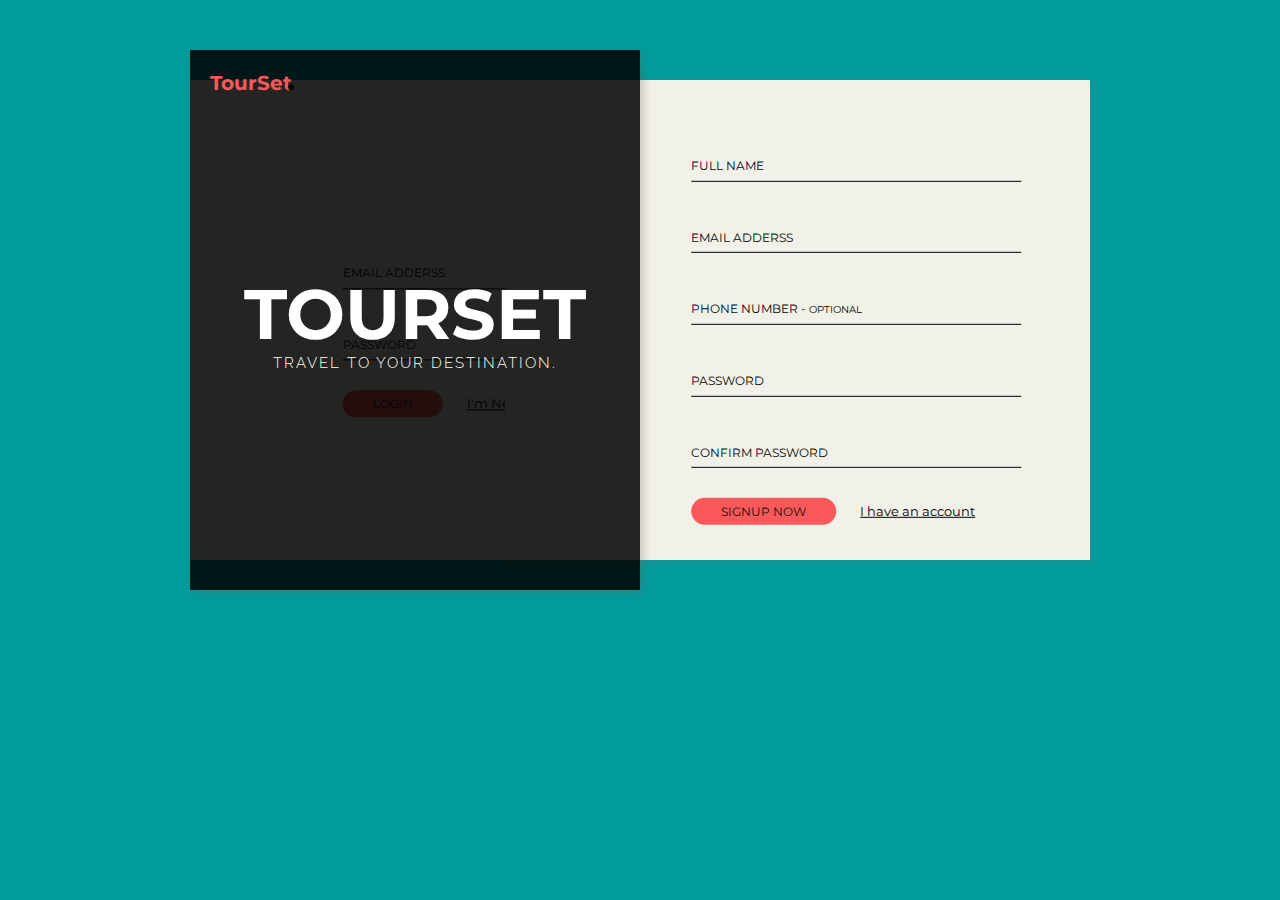
<file: login.html>
<!DOCTYPE html>
<html lang="en" >
<head>
  <meta charset="UTF-8">
  <title>Responsive Signup/Login form</title>
  <link href="https://fonts.googleapis.com/css?family=Montserrat:400,700|Raleway:300,600" rel="stylesheet">
<meta name="viewport" content="width=device-width, initial-scale=1">
<link rel='stylesheet' href='https://cdnjs.cloudflare.com/ajax/libs/twitter-bootstrap/3.3.7/css/bootstrap.min.css'>
<link rel="stylesheet" href="login.css">

</head>
<body>
<!-- partial:index.partial.html -->
<div class="container">
   <section id="formHolder">

      <div class="row">

         <!-- Brand Box -->
         <div class="col-sm-6 brand">
            <a href="#" class="logo">TourSet<span>.</span></a>

            <div class="heading">
               <h2>Tourset</h2>
               <p>Travel to Your Destination.</p>
            </div>

            <div class="success-msg">
               <p>Great! You are one of our members now</p>
               <a href="#" class="profile">Your Profile</a>
            </div>
         </div>


         <!-- Form Box -->
         <div class="col-sm-6 form">

            <!-- Login Form -->
            <div class="login form-peice switched">
               <form class="login-form" action="#" method="post">
                  <div class="form-group">
                     <label for="loginemail">Email Adderss</label>
                     <input type="email" name="loginemail" id="loginemail" required>
                  </div>

                  <div class="form-group">
                     <label for="loginPassword">Password</label>
                     <input type="password" name="loginPassword" id="loginPassword" required>
                  </div>

                  <div class="CTA">
                     <input type="submit" value="Login">
                     <a href="#" class="switch">I'm New</a>
                  </div>
               </form>
            </div><!-- End Login Form -->


            <!-- Signup Form -->
            <div class="signup form-peice">
               <form class="signup-form" action="#" method="post">

                  <div class="form-group">
                     <label for="name">Full Name</label>
                     <input type="text" name="username" id="name" class="name">
                     <span class="error"></span>
                  </div>

                  <div class="form-group">
                     <label for="email">Email Adderss</label>
                     <input type="email" name="emailAdress" id="email" class="email">
                     <span class="error"></span>
                  </div>

                  <div class="form-group">
                     <label for="phone">Phone Number - <small>Optional</small></label>
                     <input type="text" name="phone" id="phone">
                  </div>

                  <div class="form-group">
                     <label for="password">Password</label>
                     <input type="password" name="password" id="password" class="pass">
                     <span class="error"></span>
                  </div>

                  <div class="form-group">
                     <label for="passwordCon">Confirm Password</label>
                     <input type="password" name="passwordCon" id="passwordCon" class="passConfirm">
                     <span class="error"></span>
                  </div>

                  <div class="CTA">
                     <input type="submit" value="Signup Now" id="submit">
                     <a href="#" class="switch">I have an account</a>
                  </div>
               </form>
            </div><!-- End Signup Form -->
         </div>
      </div>

   </section>

</div>
<!-- partial -->
  <script src='https://cdnjs.cloudflare.com/ajax/libs/twitter-bootstrap/3.3.7/js/bootstrap.min.js'></script>
<script src='https://cdnjs.cloudflare.com/ajax/libs/jquery/3.1.0/jquery.min.js'></script><script  src="login.js"></script>

</body>
</html>
</file>
<file: login.css>
body {
  font-family: "Montserrat", sans-serif;
  background: hsl(180, 98%, 31%);
}

.container {
  max-width: 900px;
}

a {
  display: inline-block;
  text-decoration: none;
}

input {
  outline: none !important;
}

h1 {
  text-align: center;
  text-transform: uppercase;
  margin-bottom: 40px;
  font-weight: 700;
}

section#formHolder {
  padding: 50px 0;
}

.brand {
  padding: 20px;
  background: url(https://goo.gl/A0ynht);
  background-size: cover;
  background-position: center center;
  color: #ffffff;
  min-height: 540px;
  position: relative;
  box-shadow: 3px 3px 10px rgba(106, 91, 91, 0.3);
  transition: all 0.6s cubic-bezier(1, -0.375, 0.285, 0.995);
  z-index: 9999;
}
.brand.active {
  width: 100%;
}
.brand::before {
  content: "";
  display: block;
  width: 100%;
  height: 100%;
  position: absolute;
  top: 0;
  left: 0;
  background: rgba(0, 0, 0, 0.85);
  z-index: -1;
}
.brand a.logo {
  color: #f95959;
  font-size: 20px;
  font-weight: 700;
  text-decoration: none;
  line-height: 1em;
}
.brand a.logo span {
  font-size: 30px;
  color: #000000;
  transform: translateX(-5px);
  display: inline-block;
}
.brand .heading {
  position: absolute;
  top: 50%;
  left: 50%;
  transform: translate(-50%, -50%);
  text-align: center;
  transition: all 0.6s;
}
.brand .heading.active {
  top: 100px;
  left: 100px;
  transform: translate(0);
}
.brand .heading h2 {
  font-size: 70px;
  font-weight: 700;
  text-transform: uppercase;
  margin-bottom: 0;
}
.brand .heading p {
  font-size: 15px;
  font-weight: 300;
  text-transform: uppercase;
  letter-spacing: 2px;
  white-space: 4px;
  font-family: "Raleway", sans-serif;
}
.brand .success-msg {
  width: 100%;
  text-align: center;
  position: absolute;
  top: 50%;
  left: 50%;
  transform: translate(-50%, -50%);
  margin-top: 60px;
}
.brand .success-msg p {
  font-size: 25px;
  font-weight: 400;
  font-family: "Raleway", sans-serif;
}
.brand .success-msg a {
  font-size: 12px;
  text-transform: uppercase;
  padding: 8px 30px;
  background: #f95959;
  text-decoration: none;
  color: #ff0000;
  border-radius: 30px;
}
.brand .success-msg p, .brand .success-msg a {
  transition: all 0.9s;
  transform: translateY(20px);
  opacity: 0;
}
.brand .success-msg p.active, .brand .success-msg a.active {
  transform: translateY(0);
  opacity: 1;
}

.form {
  position: relative;
}
.form .form-peice {
  background: #f2f1e9;
  min-height: 480px;
  margin-top: 30px;
  box-shadow: 3px 3px 10px rgba(120, 115, 115, 0.2);
  color: #060505;
  padding: 30px 0 60px;
  transition: all 0.9s cubic-bezier(1, -0.375, 0.285, 0.995);
  position: absolute;
  top: 0;
  left: -30%;
  width: 130%;
  overflow: hidden;
}
.form .form-peice.switched {
  transform: translateX(-100%);
  width: 100%;
  left: 0;
}
.form form {
  padding: 0 40px;
  margin: 0;
  width: 70%;
  position: absolute;
  top: 50%;
  left: 60%;
  transform: translate(-50%, -50%);
}
.form form .form-group {
  margin-bottom: 5px;
  position: relative;
}
.form form .form-group.hasError input {
  border-color: #cacaca !important;
}
.form form .form-group.hasError label {
  color: #000000 !important;
}
.form form label {
  font-size: 12px;
  font-weight: 400;
  text-transform: uppercase;
  font-family: "Montserrat", sans-serif;
  transform: translateY(40px);
  transition: all 0.4s;
  cursor: text;
  z-index: -1;
}
.form form label.active {
  transform: translateY(10px);
  font-size: 10px;
}
.form form label.fontSwitch {
  font-family: "Raleway", sans-serif !important;
  font-weight: 600;
}
.form form input:not([type=submit]) {
  background: none;
  outline: none;
  border: none;
  display: block;
  padding: 10px 0;
  width: 100%;
  border-bottom: 1px solid #000000;
  color: #000000;
  font-size: 15px;
  font-family: "Montserrat", sans-serif;
  z-index: 1;
}
.form form input:not([type=submit]).hasError {
  border-color: #000000;
}
.form form span.error {
  color: #000000;
  font-family: "Montserrat", sans-serif;
  font-size: 12px;
  position: absolute;
  bottom: -20px;
  right: 0;
  display: none;
}
.form form input[type=password] {
  color: #ff1e1e;
}
.form form .CTA {
  margin-top: 30px;
}
.form form .CTA input {
  font-size: 12px;
  text-transform: uppercase;
  padding: 5px 30px;
  background: #f95959;
  color: #141010;
  border-radius: 30px;
  margin-right: 20px;
  border: none;
  font-family: "Montserrat", sans-serif;
}
.form form .CTA a.switch {
  font-size: 13px;
  font-weight: 400;
  font-family: "Montserrat", sans-serif;
  color: #000000;
  text-decoration: underline;
  transition: all 0.3s;
}
.form form .CTA a.switch:hover {
  color: #f95959;
}

footer {
  text-align: center;
}
footer p {
  color: #030202;
}
footer p a, footer p a:focus {
  color: #bdaa81;
  transition: all 0.3s;
  text-decoration: none !important;
}
footer p a:hover, footer p a:focus:hover {
  color: #b81818;
}

@media (max-width: 768px) {
  .container {
    overflow: hidden;
  }

  section#formHolder {
    padding: 0;
  }
  section#formHolder div.brand {
    min-height: 200px !important;
  }
  section#formHolder div.brand.active {
    min-height: 100vh !important;
  }
  section#formHolder div.brand .heading.active {
    top: 200px;
    left: 50%;
    transform: translate(-50%, -50%);
  }
  section#formHolder div.brand .success-msg p {
    font-size: 16px;
  }
  section#formHolder div.brand .success-msg a {
    padding: 5px 30px;
    font-size: 10px;
  }
  section#formHolder .form {
    width: 80vw;
    min-height: 500px;
    margin-left: 10vw;
  }
  section#formHolder .form .form-peice {
    margin: 0;
    top: 0;
    left: 0;
    width: 100% !important;
    transition: all 0.5s ease-in-out;
  }
  section#formHolder .form .form-peice.switched {
    transform: translateY(-100%);
    width: 100%;
    left: 0;
  }
  section#formHolder .form .form-peice > form {
    width: 100% !important;
    padding: 60px;
    left: 50%;
  }
}
@media (max-width: 480px) {
  section#formHolder .form {
    width: 100vw;
    margin-left: 0;
  }

  h2 {
    font-size: 50px !important;
  }
}
</file>
